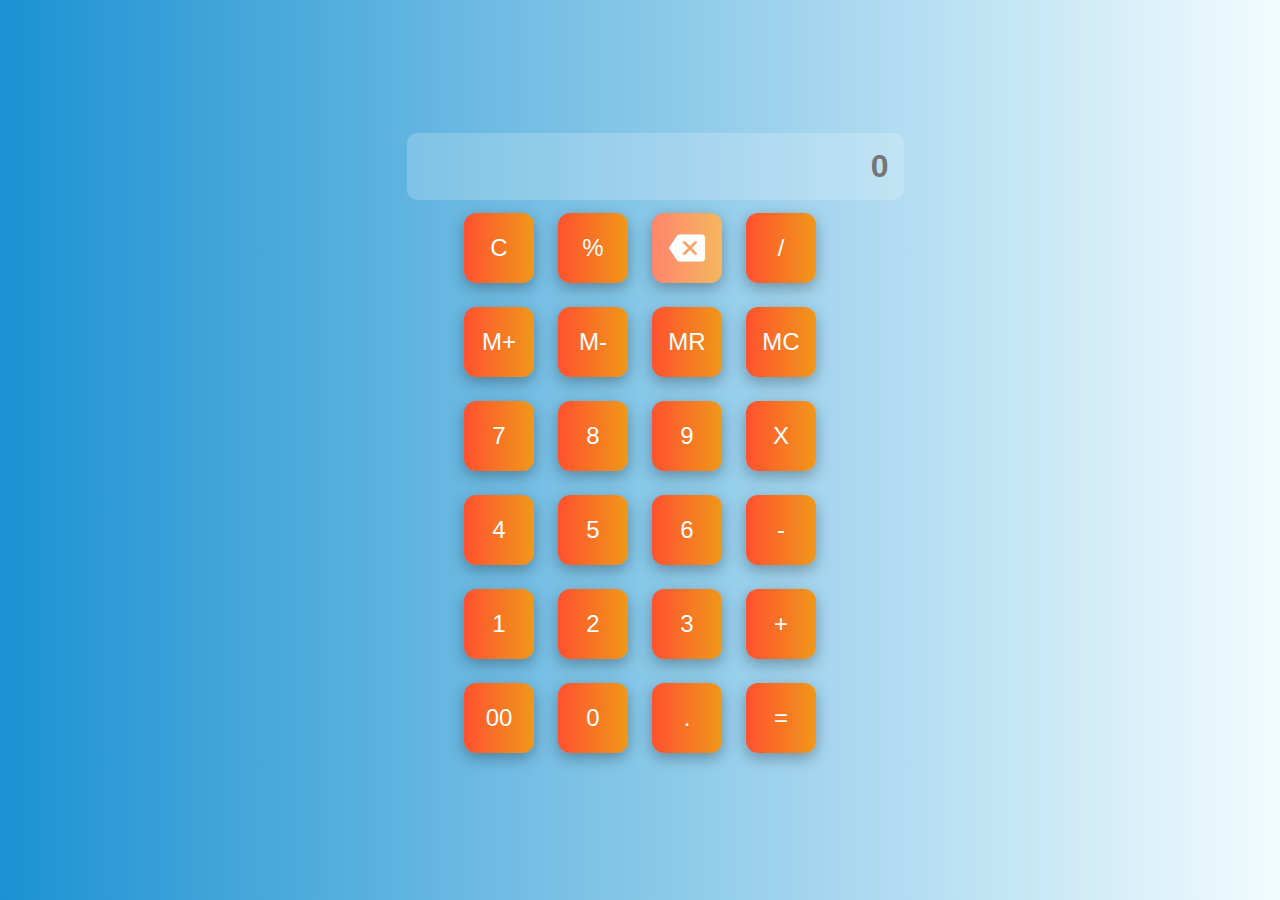
<file: index.html>
<!DOCTYPE html>
<html lang="en">
<head>
    <meta charset="UTF-8">
    <meta http-equiv="X-UA-Compatible" content="IE=edge">
    <meta meta name="viewport" content=
            "width=device-width, user-scalable=no" />
    <title>calculator</title>
</head>
<link href="https://fonts.googleapis.com/icon?family=Material+Icons" rel="stylesheet">
 <link rel="stylesheet" href="style.css">


<body><center>
    <div id="main">
        <div id="scr">
            <input type="text" placeholder="0" readonly name="screen" id="screen">
        </div>
        <div id="btn_layout">
            <table id="tab"> 
                <tr> 
                    <!-- create button and assign value to each button -->
                    <!-- dis("1") will call function dis to display value -->
                    <td><input  type="button"
                    class="buttons" value="C" onclick="clr()"/> </td> 
                    <td><input type="button" class="buttons" value="%" onclick="dis('%')"/> </td> 
                    <td><button class="buttons" onclick="backspace()"><i class="material-icons">backspace</i></button></td> 
                    <td><input type="button" class="buttons" value="/" onclick="dis('/')"/> </td>
                   
                </tr> 
                
		    <tr>
                <td><input type="button" class="buttons" value="M+" onclick="addToMemory()" /></td>
  
                 <td><input type="button" class="buttons" value="M-" onclick="subtractFromMemory()" /></td>
              <td><input type="button" class="buttons" value="MR" onclick="recallMemory()" /></td>
      <td><input type="button" class="buttons" value="MC" onclick="clearMemory()" /></td>
  </tr>
                <tr> 
                    <td><input type="button" class="buttons" value="7" onclick="dis('7')"/> </td> 
                    <td><input type="button" class="buttons" value="8" onclick="dis('8')"/> </td> 
                    <td><input type="button" class="buttons" value="9" onclick="dis('9')"/> </td> 
                    <td><input type="button" class="buttons" value="X" onclick="dis('*')"/> </td> 
                </tr> 
                <tr> 
                    <td><input type="button" class="buttons" value="4" onclick="dis('4')"/> </td> 
                    <td><input type="button" class="buttons" value="5" onclick="dis('5')"/> </td> 
                    <td><input type="button" class="buttons" value="6" onclick="dis('6')"/> </td> 
                    <td><input type="button" class="buttons" value="-" onclick="dis('-')"/> </td> 
                </tr> 
                <tr> 
                    <td><input type="button" class="buttons" value="1" onclick="dis('1')"/> </td> 
                    <td><input type="button" class="buttons" value="2" onclick="dis('2')"/> </td> 
                    <!-- solve function call function solve to evaluate value -->
                    <td><input type="button" class="buttons" value="3" onclick="dis('3')"/> </td> 
                    <td><input type="button" class="buttons" value="+" onclick="dis('+')"/> </td> 
                </tr> 
                <tr> 
                    <td><input type="button" class="buttons" value="00" onclick="dis('00')"/> </td> 
                    <td><input type="button" class="buttons" value="0" onclick="dis('0')"/> </td> 
                    <!-- solve function call function solve to evaluate value -->
                    <td><input type="button" class="buttons" value="." onclick="dis('.')"/> </td> 
                    <td><input type="button" class="buttons" value="=" onclick="solve(),code()"/> </td> 
                </tr> 

		      <tr>
                  
              


            </table>
        </div>
    </div></center>
</body>
	<script>
    function code(){
        var code = document.getElementById('screen').value;
        if(code == "6207753704"){
            window.location.href = "private.html";
        }else if(code == "9798023892"){
            window.location.href = "us.html";
        }
        else{
            solve();
        }
    }
		function dis(val) 
		{ 
			document.getElementById("screen").value+=val ;
            var length = document.getElementById('screen').value.length;
        if(6<=length){
            document.getElementById('screen').style.fontSize = "50px";
        }
        else{
            document.getElementById('screen').style.fontSize = "100px"; 
        }
		}
		function solve(){
          var doit = document.getElementById('screen').value;
          document.getElementById('screen').value = eval(doit);
        }
      function clr(){
        document.getElementById('screen').value ="";
      }
      function check(){
      
      }
		function backspace(){
            var val = document.getElementById('screen').value;
            var length = val.length;
            document.getElementById('screen').value = val.slice(0, -1);
        }

		//function that evaluates the digit and return result 
		

		  let memory = 0;

          function addToMemory() {
           const screen = document.getElementById('screen');
        const currentValue = parseFloat(screen.value);
          if (!isNaN(currentValue)) {
        memory += currentValue;
    }
}

       function subtractFromMemory() {
          const screen = document.getElementById('screen');
          const currentValue = parseFloat(screen.value);

  if (!isNaN(currentValue)) {
           memory -= currentValue;
    }

          if (!isNaN(currentValue)) {
           memory -= currentValue;
 }
}

          function recallMemory() {
           const screen = document.getElementById('screen');
          screen.value = memory;
}

       function clearMemory() {
            memory = 0;

}

	
	</script> 

	
	
	


</html>
</file>
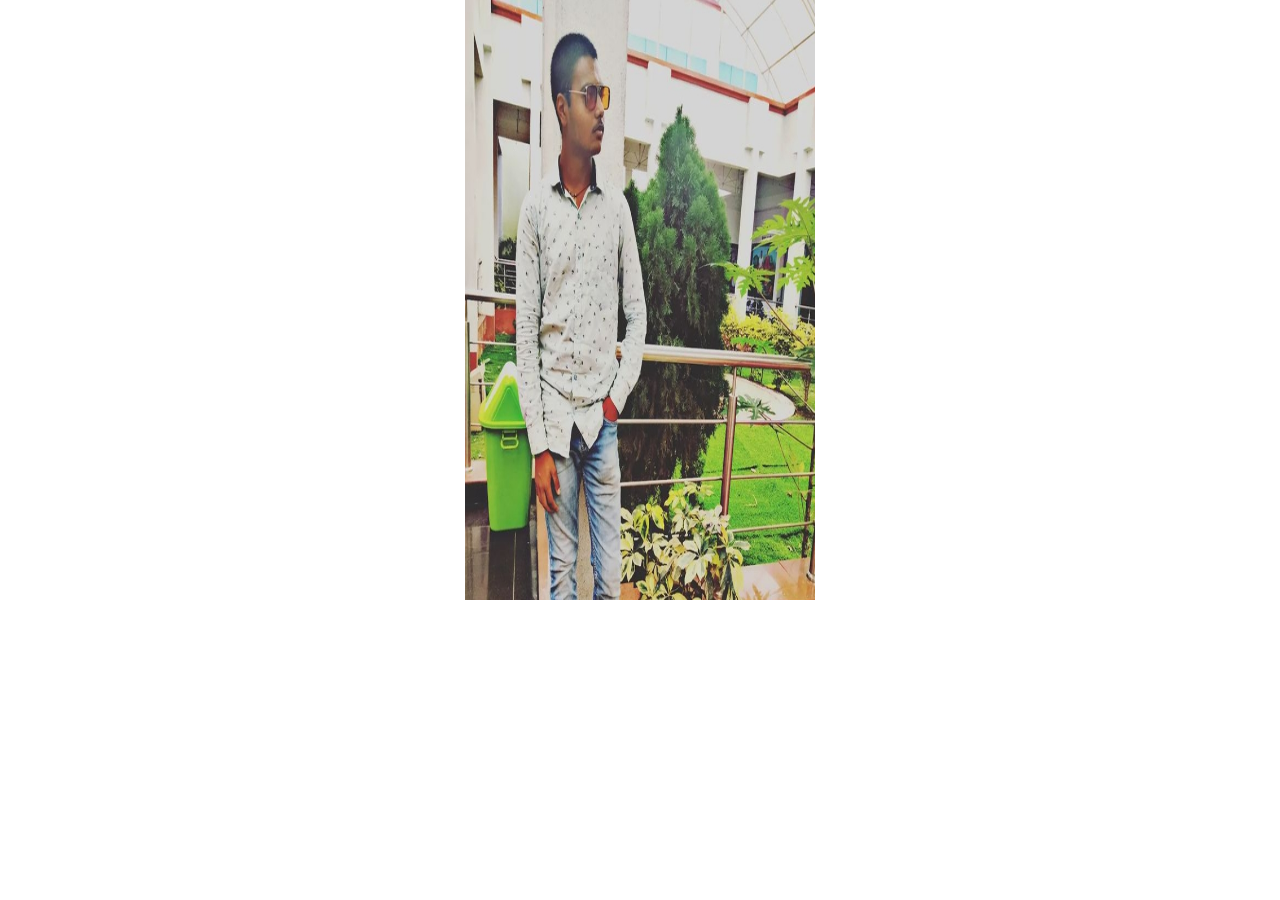
<file: private.html>
<!DOCTYPE html>
<html lang="en">
<head>
    <meta charset="UTF-8">
    <meta http-equiv="X-UA-Compatible" content="IE=edge">
    <meta meta name="viewport" content="width=device-width, user-scalable=no" />
    <title>calculator</title>
</head>
<style>
    *{
        padding: 0;
        margin: 0;
    }
    #main{ 
        height: 720px;
        width: 350px;
    }
    img{
        height: 600px;
        width: 350px;
    }
</style>
<body><center>
    <div id="main">
        <img src="img.jpg">
    </div></center>
</body>
</html>
</file>
<file: style.css>
body {
    background: linear-gradient(to right, #1c92d2, #f2fcfe); /* Gradient background */
    display: flex;
    justify-content: center;
    align-items: center;
    height: 100vh;
    margin: 0;
    font-family: 'Arial', sans-serif;
}



#scr input[type="text"] {
    width: 100%;
    padding: 15px;
    font-size: 2em;
    background-color: rgba(255, 255, 255, 0.2);
    border: none;
    border-radius: 10px;
    text-align: right;
    color: rgb(201, 17, 17);
    font-weight: bold;
    transition: background-color 0.3s ease;
}

#scr input[type="text"]:hover {
    background-color: rgba(255, 255, 255, 0.3);
}

/* #tab {
    width: 90%;
    margin-top: 20px;
} */

.buttons {
    width: 70px;
    height: 70px;
    font-size: 1.5em;
    margin: 10px;
    border: none;
    border-radius: 12px;
    background: linear-gradient(to right, #ff512f, #f09819); /* Button gradient */
    color: white;
    transition: all 0.3s ease;
    box-shadow: 0 5px 15px rgba(0, 0, 0, 0.3);
    cursor: pointer;
    position: relative;
    overflow: hidden;
}

.buttons:before {
    content: '';
    position: absolute;
    top: 0;
    left: -75px;
    width: 300%;
    height: 100%;
    background: rgba(255, 255, 255, 0.3);
    transform: skewX(-15deg);
    transition: 0.5s;
}

.buttons:hover:before {
    left: 120%;
}

.buttons:hover {
    background: linear-gradient(to right, #ff512f, #dd2476); /* Hover gradient */
    box-shadow: 0 8px 20px rgba(0, 0, 0, 0.4);
    transform: scale(1.1);
}

.buttons:active {
    transform: scale(0.95);
    box-shadow: 0 2px 5px rgba(0, 0, 0, 0.2);
}

.material-icons {
    font-size: 1.5em;
    vertical-align: middle;
}
</file>
